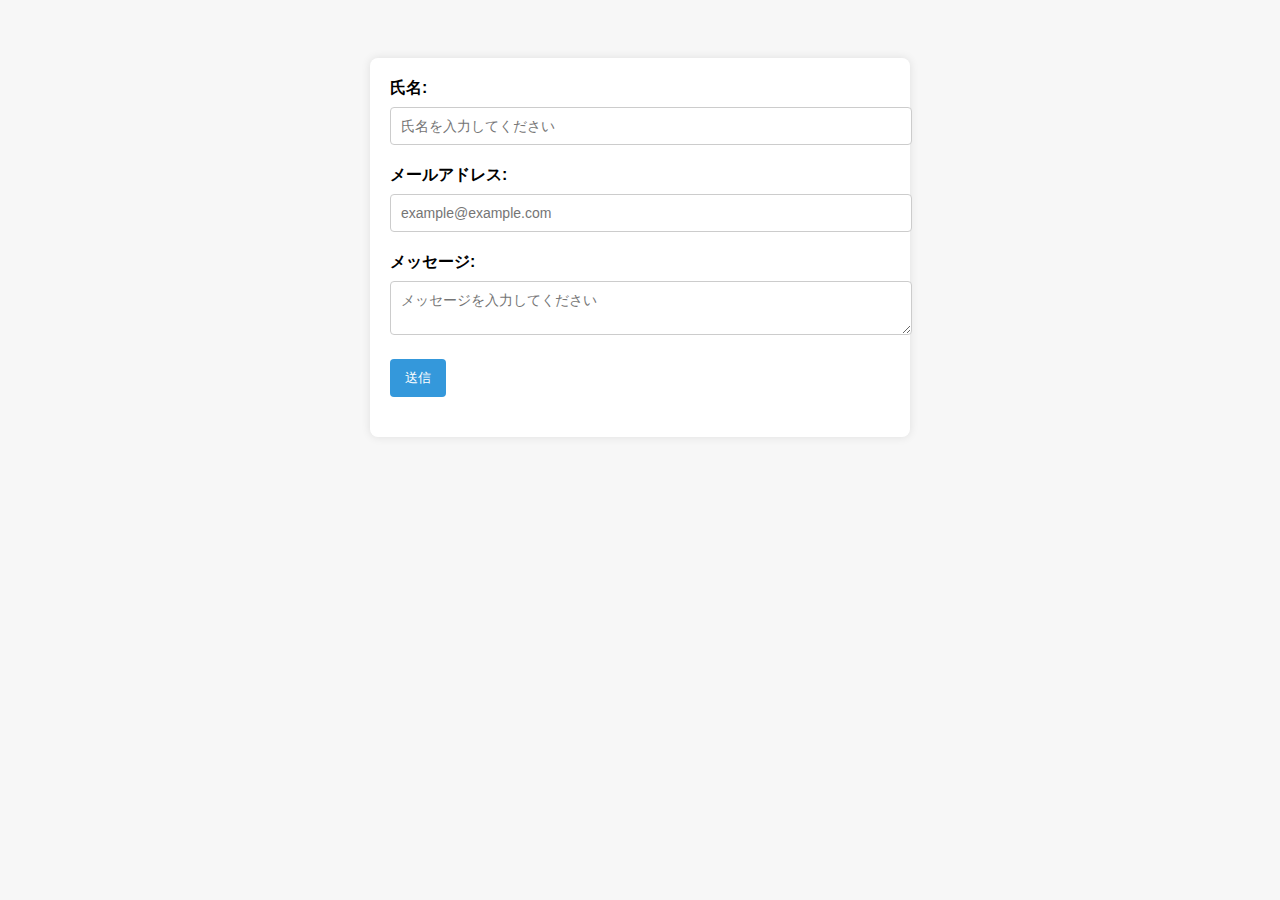
<file: index.html>
<!DOCTYPE html>
<html lang="en">
<head>
    <meta charset="UTF-8">
    <meta name="viewport" content="width=device-width, initial-scale=1.0">
    <title>Sample Form</title>
    
    <!-- 外部CSSファイルを読み込む -->
    <link rel="stylesheet" type="text/css" href="styles.css">
</head>
<body>

<form action="confirm.html" method="post">
    <div class="form-group">
        <label for="name">氏名:</label>
        <input type="text" id="name" name="user_name" placeholder="氏名を入力してください">
    </div>
    <div class="form-group">
        <label for="email">メールアドレス:</label>
        <input type="email" id="email" name="user_email" placeholder="example@example.com">
    </div>
    <div class="form-group">
        <label for="message">メッセージ:</label>
        <textarea id="message" name="user_message" placeholder="メッセージを入力してください"></textarea>
    </div>
    <div class="form-group">
        <input type="submit" value="送信">
    </div>
</form>

</body>
</html>
</file>
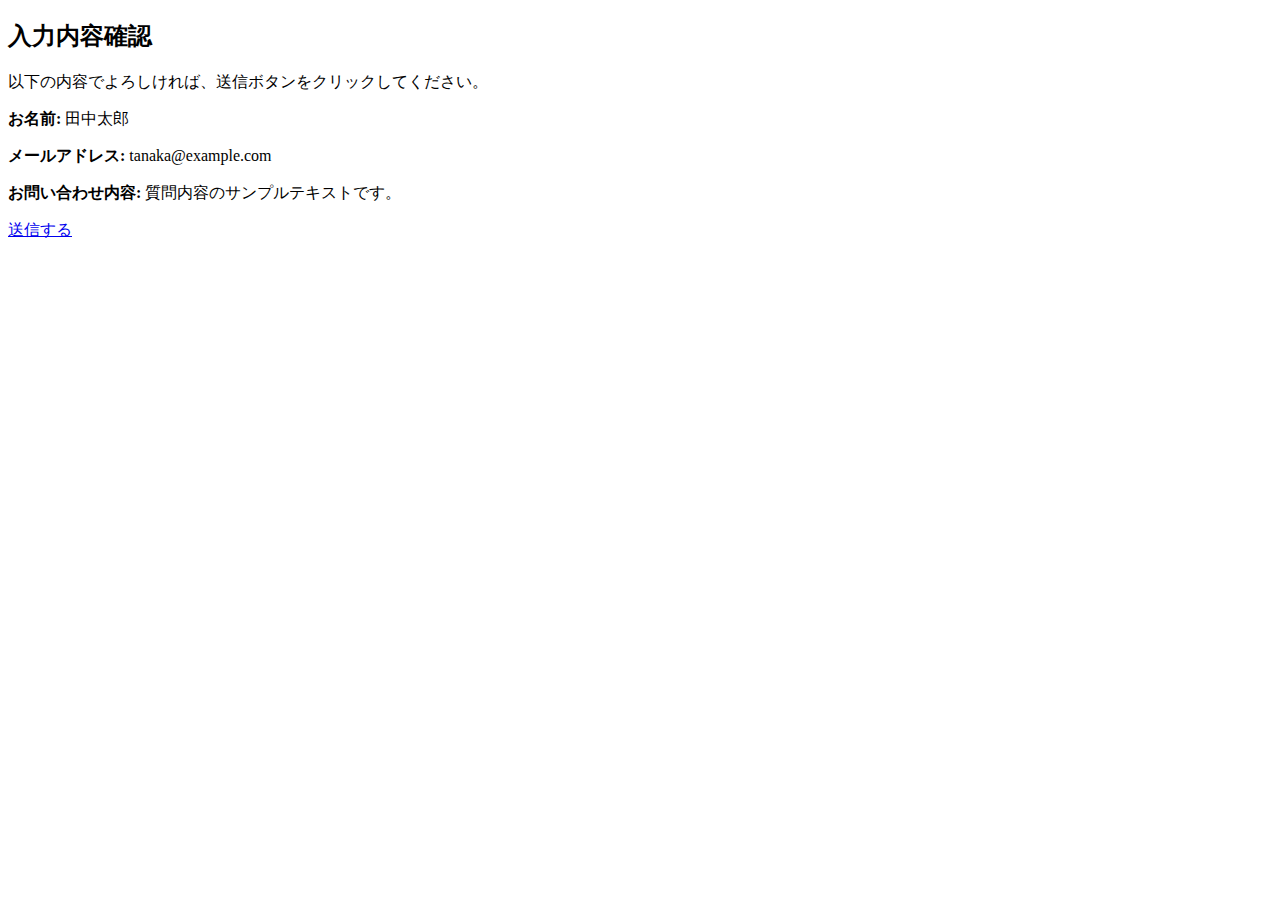
<file: confirm.html>
<!DOCTYPE html>
<html lang="ja">
<head>
    <meta charset="UTF-8">
    <meta name="viewport" content="width=device-width, initial-scale=1.0">
    <title>確認画面</title>
</head>
<body>
    <h2>入力内容確認</h2>
    <p>以下の内容でよろしければ、送信ボタンをクリックしてください。</p>

    <!-- 実際には、前のページからのデータを表示する機能が必要ですが、見た目のみの場合は以下のように静的に記述します -->
    <p><strong>お名前:</strong> 田中太郎</p>
    <p><strong>メールアドレス:</strong> tanaka@example.com</p>
    <p><strong>お問い合わせ内容:</strong> 質問内容のサンプルテキストです。</p>

    <a href="completed.html">送信する</a>
</body>
</html>
</file>
<file: styles.css>
body {
    font-family: 'Arial', sans-serif;
    background-color: #f7f7f7;
    padding: 50px;
}

form {
    background-color: #ffffff;
    padding: 20px;
    border-radius: 8px;
    box-shadow: 0 0 10px rgba(0, 0, 0, 0.1);
    max-width: 500px;
    margin: 0 auto;
}

.form-group {
    margin-bottom: 20px;
}

label {
    display: block;
    margin-bottom: 8px;
    font-weight: bold;
}

input[type="text"], 
input[type="email"], 
textarea {
    width: 100%;
    padding: 10px;
    border: 1px solid #ccc;
    border-radius: 4px;
    font-size: 14px;
}

input[type="submit"] {
    padding: 10px 15px;
    background-color: #3498db;
    border: none;
    border-radius: 4px;
    color: #fff;
    cursor: pointer;
    transition: background-color 0.3s;
}

input[type="submit"]:hover {
    background-color: #2980b9;
}
</file>
